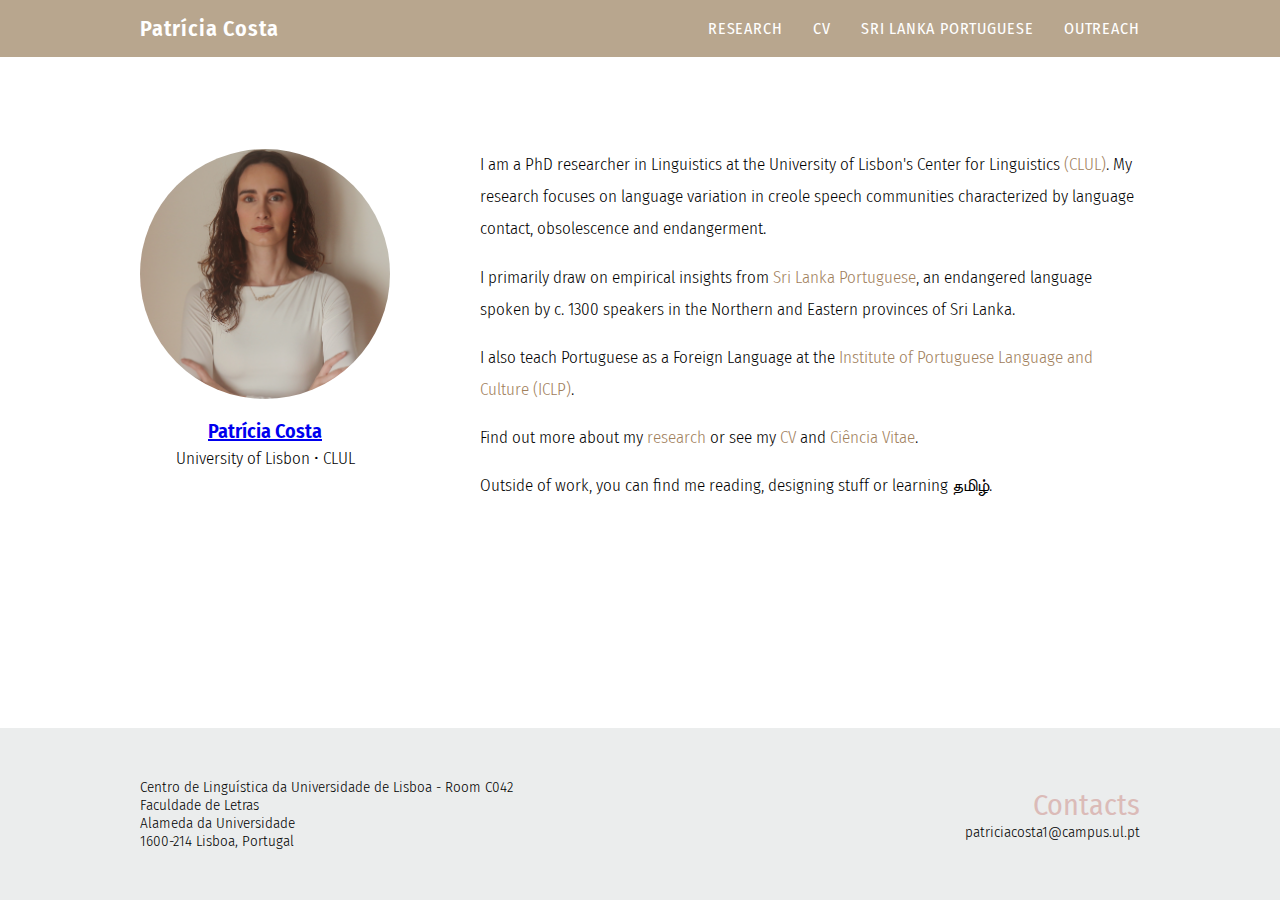
<file: index.html>
<html>
    <head>
        <link rel="icon" type="image/png" href="./assets/favicon/favicon-32x32.png" sizes="32x32" />
        <link rel="icon" type="image/png" href="./assets/favicon/favicon-16x16.png" sizes="16x16" />

        <title>Patrícia Costa</title>
        <meta charset="UTF-8">

        <link rel="stylesheet" href="index.css">
        <link rel="stylesheet" href="common.css">
        <link href="https://fonts.googleapis.com/css2?family=DM+Serif+Display&family=Merriweather:wght@300;400;700&family=Fira+Sans+Condensed:wght@300;500;600;800&display=swap" rel="stylesheet"/>
        <link rel="preconnect" href="https://fonts.gstatic.com" crossorigin/>
        <link rel="preconnect" href="https://fonts.googleapis.com"/>
        <link href="https://fonts.googleapis.com/css2?family=Noto+Sans+Tamil:wght@200&display=swap" rel="stylesheet"/>
    </head>
    <body>
        <div class="container header">
            <div class="row space-between">
                <div class="font-white">Patrícia Costa</div>

                <div class="line nav-bar">
                    <div class="font-white"><a class="link" href="./research/index.html">Research</a></div>
                    <div class="font-white"><a class="link" href="./assets/CV_PatriciaPardaldaCosta2.pdf">CV</a></div>
                    <div class="font-white"><a class="link" href="./sri-lanka-portuguese/index.html">Sri Lanka Portuguese</a></div>
                    <div class="font-white"><a class="link" href="./outreach/index.html">Outreach</a></div>
                </div>
            </div>
        </div>


        <div class="container main main-centered">
                <div class="row">
                    <div class="line">
                        <div class="col align-center picture-column">
                            <div class="profile-picture"></div>
                            <div class="title-2-black"><a class="link" href="https://namedrop.io/patriciacosta">Patrícia Costa</a></div>
                            <div class="font-light">
                                University of Lisbon &bull; CLUL
                            </div>
                            <div class="social-media-accounts line">
                                <a  class="link" href="https://bsky.app/profile/patriciapdcosta.bsky.social">
                                    <div class="twiter-icon"></div>
                                </a>
                            </div>
                        </div>
        
                        <div class="col flex-1 font-light">
                            <p>
                                I am a PhD researcher in Linguistics at the University of Lisbon's Center for Linguistics <a class="link" href="https://clul.ulisboa.pt/en">(CLUL)</a>.
                                 My research focuses on language variation in creole speech communities characterized by language contact, obsolescence and endangerment. 
                            </p>
                            <p>
                                I primarily draw on empirical insights from <a class="link" href="./sri-lanka-portuguese/index.html">Sri Lanka Portuguese</a>, an endangered language spoken by
                                 c. 1300 speakers in the Northern and Eastern provinces of Sri Lanka.
                            </p>
                            <p>
                                I also teach Portuguese as a Foreign Language at the <a class="link" href="https://www.iclp.letras.ulisboa.pt/en">Institute of Portuguese Language and Culture (ICLP)</a>.
                            </p>
                            <p>
                                Find out more about my <a class="link" href="./research/index.html"> research</a> or see my <a class="link" href="./assets/CV_PatriciaPardaldaCosta2.pdf"> CV</a> and <a class="link" href="https://www.cienciavitae.pt/portal/en/0610-6948-1C5E">Ciência Vitae</a>.
                            </p>
                            <p>
                                Outside of work, you can find me reading, designing stuff or learning <span class="font-tamil">தமிழ்</span>.
                            </p>
                        
                        </div>
                    </div>

                </div>
            </div>
        </div>
        

        <div class="container footer">
            <div class="row">
                <div class="col flex-1 font-times-small">
                    Centro de Linguística da Universidade de Lisboa - Room C042<br>
                    Faculdade de Letras<br>
                    Alameda da Universidade<br>
                    1600-214 Lisboa, Portugal<br>
                </div>
                <div class="col flex-1 align-left">
                    <div class="footer-contacts-title">Contacts</div>
                    <div class="font-times-small">
                        patriciacosta1@campus.ul.pt
                    </div>
                </div>
            </div>
        </div>
        

        
    </body>
</html>
</file>
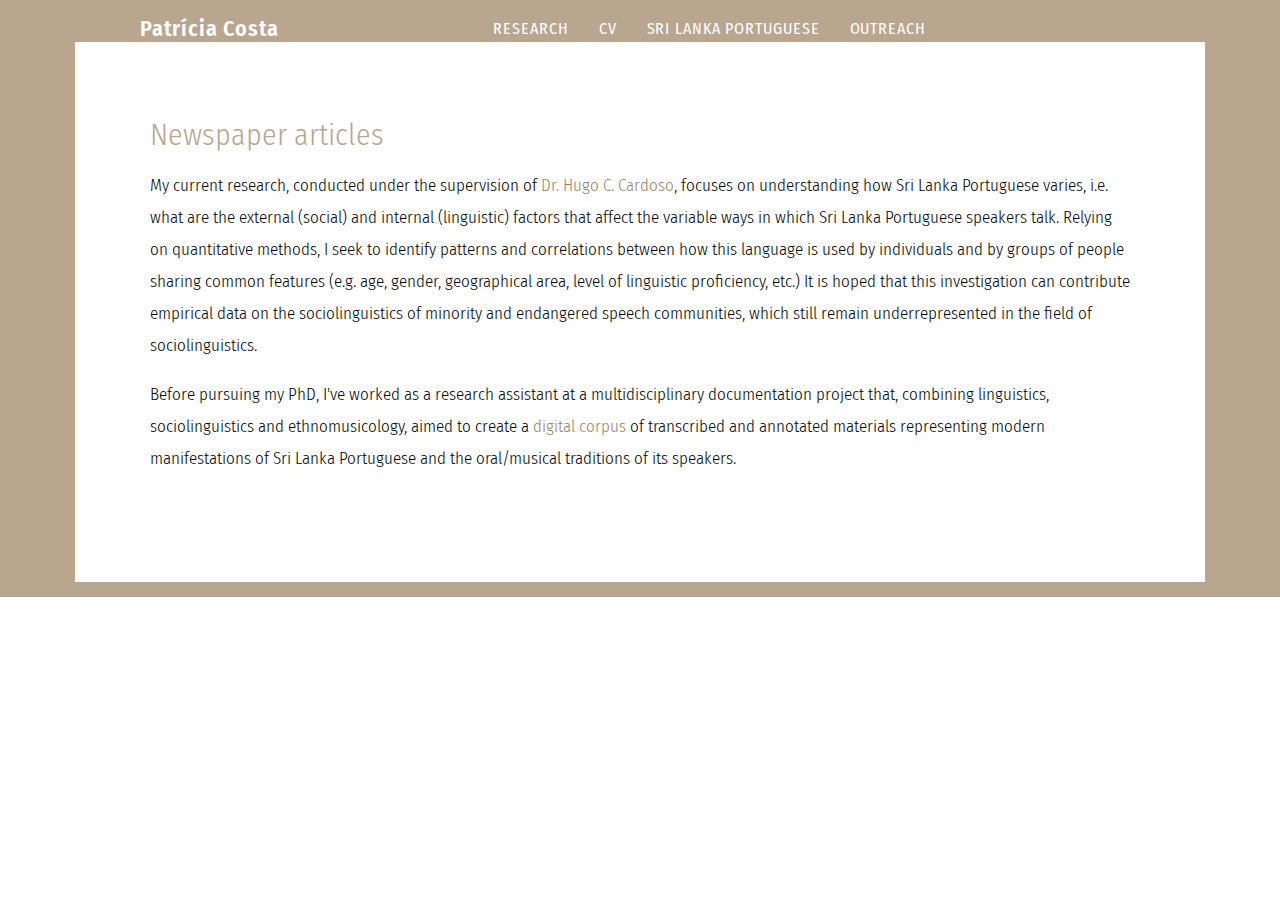
<file: outreach/index.html>
<html>
    <head>
        <link rel="icon" type="image/png" href="../assets/favicon/favicon-32x32.png" sizes="32x32" />
        <link rel="icon" type="image/png" href="../assets/favicon/favicon-16x16.png" sizes="16x16" />


        <title>Patrícia Costa</title>
        <meta charset="UTF-8">

        <link rel="stylesheet" href="index.css">
        <link rel="stylesheet" href="../common.css">
        <link rel="preconnect" href="https://fonts.gstatic.com">
        <link href="https://fonts.googleapis.com/css2?family=DM+Serif+Display&family=Merriweather:wght@300;400;700&family=Fira+Sans+Condensed:wght@300;500;600;800&display=swap" rel="stylesheet">
    </head>
    <body>
        <div class="container header">
            <div class="row space-between">
                <div class="font-white"><a class="link" href="../index.html">Patrícia Costa</a></div>

                <div class="line nav-bar">
                    <div class="font-white"><a class="link" href="../research/index.html">Research</a></div>
                    <div class="font-white"><a class="link" href="../assets/CV_PatriciaPardaldaCosta2.pdf">CV</a></div>
                    <div class="font-white"><a class="link" href="../sri-lanka-portuguese/index.html">Sri Lanka Portuguese</a></div>
                    <div class="font-white"><a class="link" href="">Outreach</a>
                </div>
            </div>
                <div>  </div>
        </div>



        <div class="container main">
            <div class="row">
                <div class="col">
                    <div class="research-subheader">
                        <div class="title-1">Newspaper articles</div>
                        <div class="col flex-1 font-light">
                            <p>
                                My current research, conducted under the supervision of <a class="link" href= "https://clul.ulisboa.pt/en/pessoa/hugoccardoso">Dr. Hugo C. Cardoso</a>, focuses on understanding how Sri Lanka Portuguese varies, i.e. what are the external (social) and internal (linguistic) factors that affect the variable ways in which Sri Lanka Portuguese speakers talk. Relying on quantitative methods, I seek to identify patterns and correlations between how this language is used by individuals and by groups of people sharing common features (e.g. age, gender, geographical area, level of linguistic proficiency, etc.) It is hoped that this investigation can contribute empirical data on the sociolinguistics of minority and endangered speech communities, which still remain underrepresented in the field of sociolinguistics.
                             <p>   Before pursuing my PhD, I've worked as a research assistant at a multidisciplinary documentation project that, combining linguistics, sociolinguistics and ethnomusicology, aimed to create a <a class="link" href="https://www.elararchive.org/uncategorized/SO_e2611cb9-058a-4bbf-b7aa-3aaa1388c875/">digital corpus</a> of transcribed and annotated materials representing modern manifestations of Sri Lanka Portuguese and the oral/musical traditions of its speakers. 
                            </p> 
                            </p>
                    
                        </div>
</file>
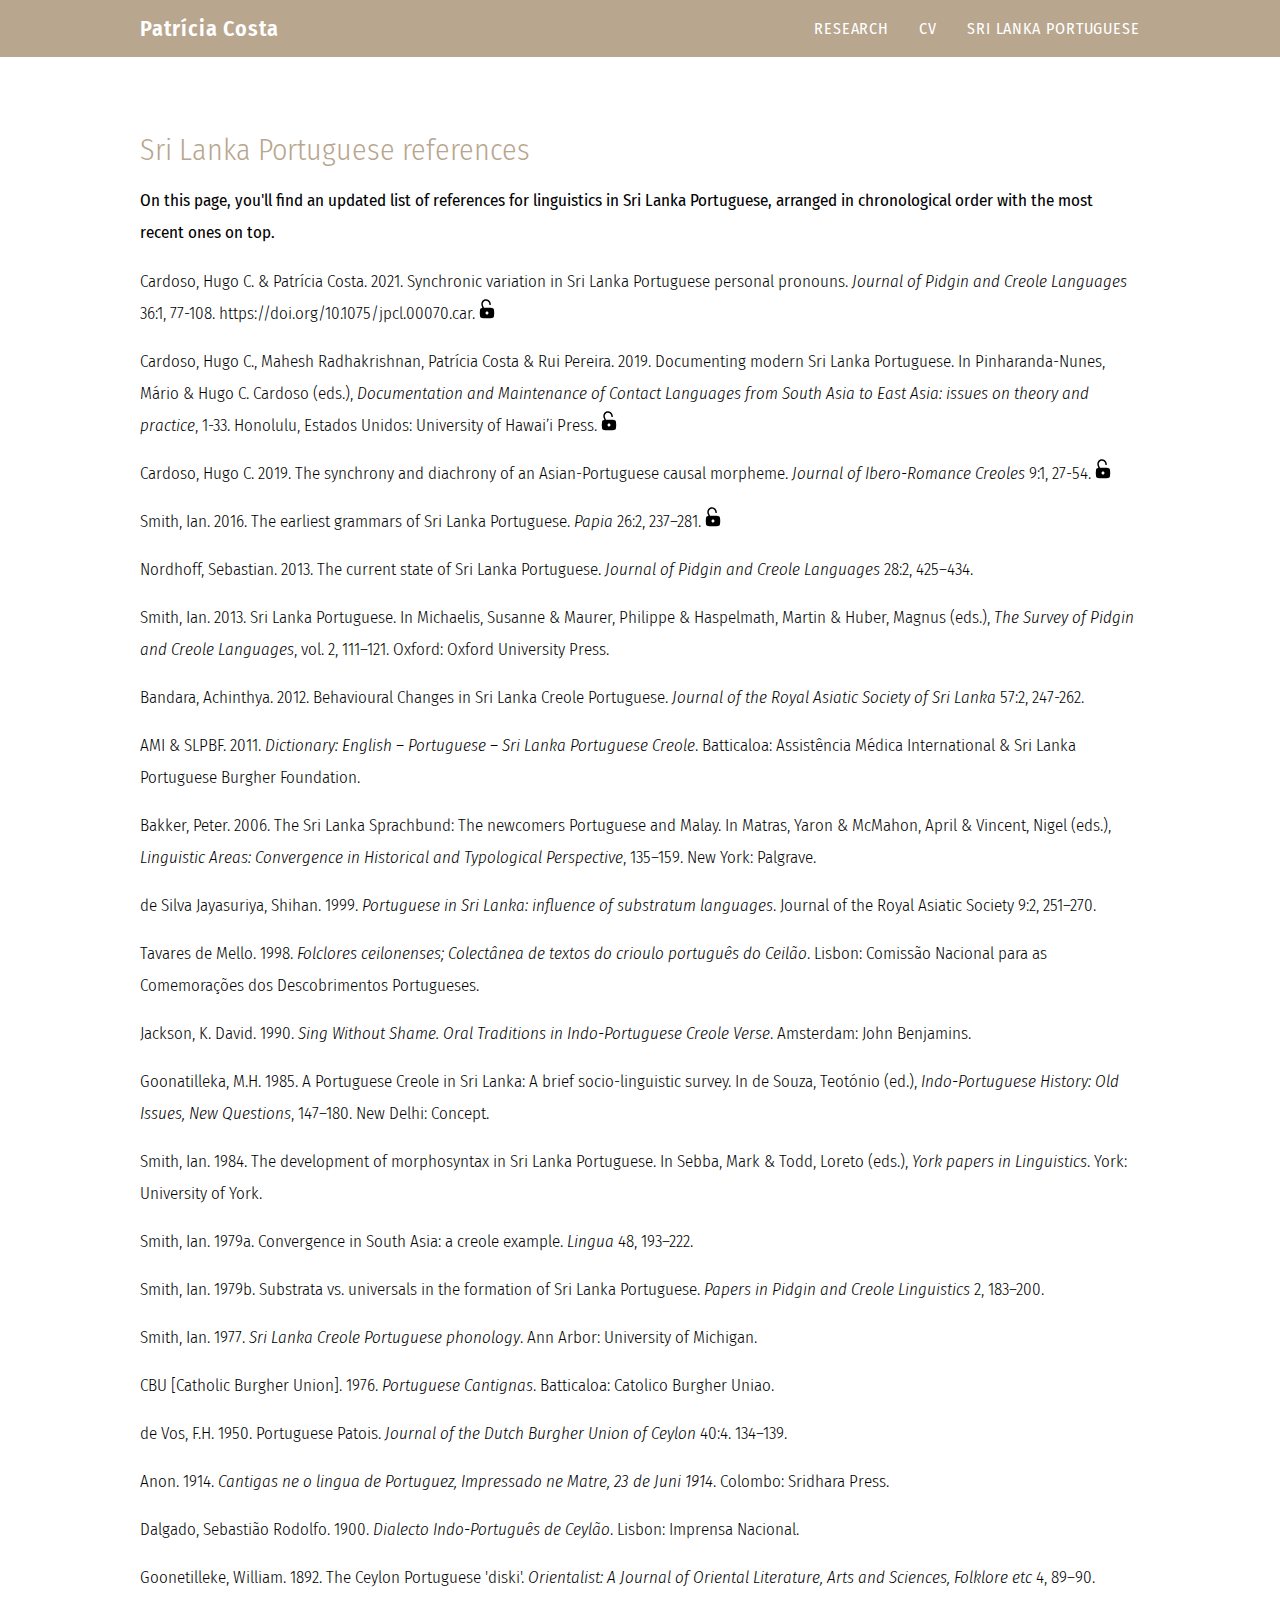
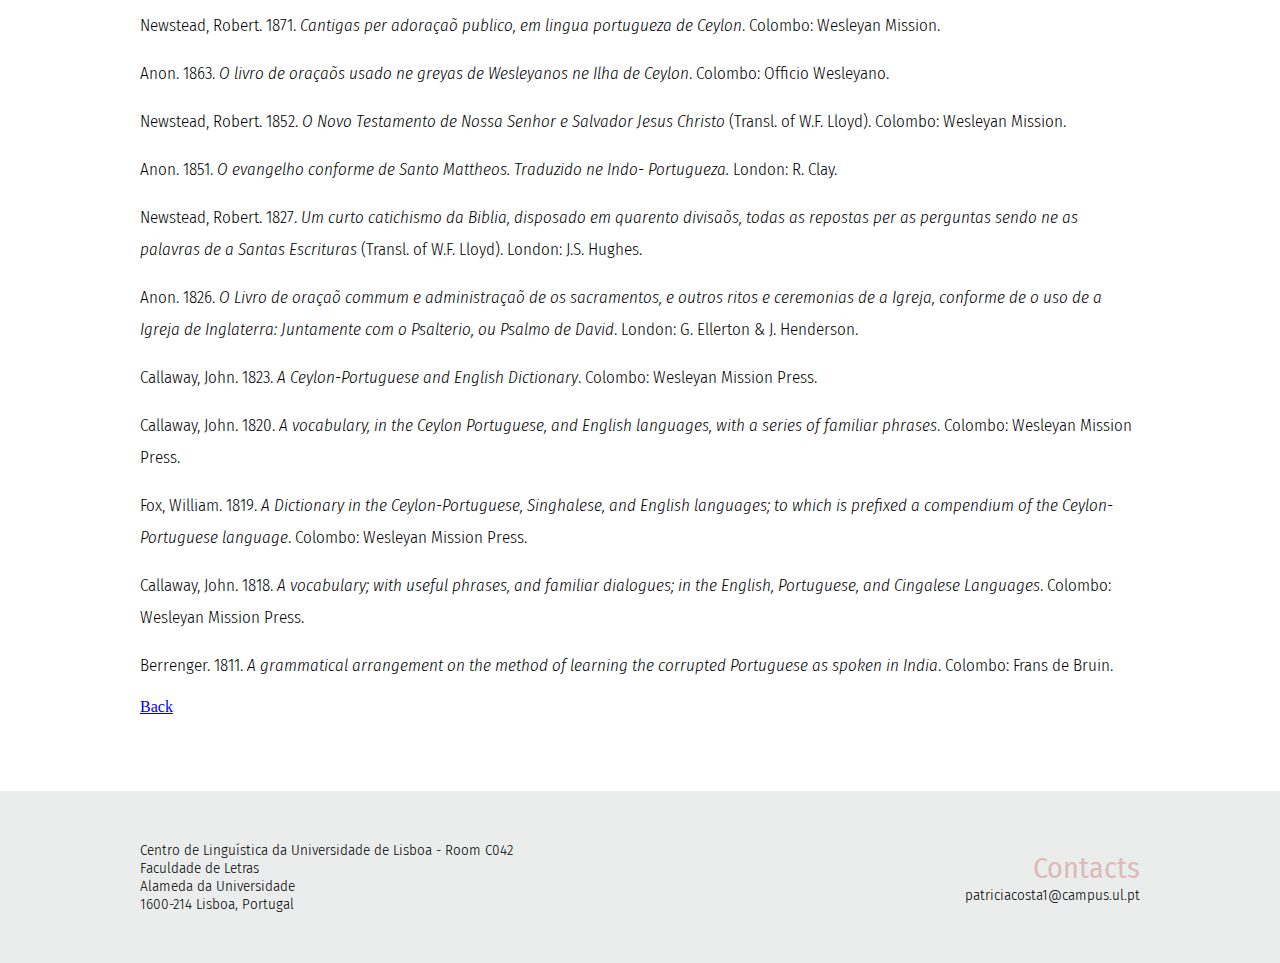
<file: publications-slp/index.html>
<html>
    <head>
        <link rel="icon" type="image/png" href="../assets/favicon/favicon-32x32.png" sizes="32x32" />
        <link rel="icon" type="image/png" href="../assets/favicon/favicon-16x16.png" sizes="16x16" />


        <title>Patrícia Costa</title>
        <meta charset="UTF-8">

        <link rel="stylesheet" href="index.css">
        <link rel="stylesheet" href="../common.css">
        <link rel="preconnect" href="https://fonts.gstatic.com">
        <link href="https://fonts.googleapis.com/css2?family=DM+Serif+Display&family=Merriweather:wght@300;400;700&family=Fira+Sans+Condensed:wght@300;500;600;800&display=swap" rel="stylesheet">
    </head>
    <body>
        <div class="container header">
            <div class="row space-between">
                <div class="font-white"><a class="link" href="../index.html">Patrícia Costa</a></div>

                <div class="line nav-bar">
                    <div class="font-white"><a class="link" href="../research/index.html">Research</a></div>
                    <div class="font-white"><a class="link" href="../assets/CV_PatriciaPardaldaCosta2.pdf">CV</a></div>
                    <div class="font-white"><a class="link" href="../sri-lanka-portuguese/index.html">Sri Lanka Portuguese</a></div>
                </div>
            </div>
                <div>  </div>
        </div>

        <div class="container main">
            <div class="row">
                <div class="col">
                    <div class="research-subheader">
            
                           
            
                        
                        <div class="title-1">Sri Lanka Portuguese references </div>
                        <div class="col flex-1 font-light-small">
                            
                            <p><b>On this page, you'll find an updated list of references for linguistics in Sri Lanka Portuguese, arranged in chronological order with the most recent ones on top.</b></p>
                            <p>
                                Cardoso, Hugo C. & Patrícia Costa. 2021. Synchronic variation in Sri Lanka Portuguese personal pronouns. <em>Journal of Pidgin and Creole Languages </em> 36:1, 77-108. https://doi.org/10.1075/jpcl.00070.car. 
                                <a class="link" href="https://repositorio.ul.pt/bitstream/10451/47405/1/Cardoso%20%26%20Costa%20-%20PRE-FINAL.pdf"><span class="unlock-icon"></span></a>
                            </p>
                            <p class="font-light-small">
                                Cardoso, Hugo C., Mahesh Radhakrishnan, Patrícia Costa & Rui Pereira. 2019.  Documenting modern Sri Lanka Portuguese. In Pinharanda-Nunes, Mário & Hugo C. Cardoso (eds.), <em>Documentation and Maintenance of Contact Languages from South Asia to East Asia: issues on theory and practice</em>, 1-33. Honolulu, Estados Unidos: University of Hawai’i Press.
                                <a class="link" href="https://scholarspace.manoa.hawaii.edu/bitstream/10125/24905/ldc-sp19-cardoso.radhakrishnan.costa.pereira.pdf"><span class="unlock-icon"></span></a>
                            </p> 
                            
                            <p>Cardoso, Hugo C. 2019. The synchrony and diachrony of an Asian-Portuguese causal morpheme. <em>Journal of Ibero-Romance Creoles</em> 9:1, 27-54.
                                <a class="link" href="http://media.voog.com/0000/0034/5140/files/JIRC9_3_Cardoso.pdf"><span class="unlock-icon"></span></a>
                            
                            </p>
                            <p>Smith, Ian. 2016. The earliest grammars of Sri Lanka Portuguese. <em>Papia </em> 26:2, 237–281.
                                <a class="link" href="http://revistas.fflch.usp.br/papia/article/view/2464/pdf"><span class="unlock-icon"></span></a>
                            </p>
                            <p>Nordhoff, Sebastian. 2013. The current state of Sri Lanka Portuguese. <em>Journal of Pidgin and Creole Languages </em> 28:2, 425–434.</p>
                            <p>Smith, Ian. 2013. Sri Lanka Portuguese. In Michaelis, Susanne & Maurer, Philippe & Haspelmath, Martin & Huber, Magnus (eds.), <em>The Survey of Pidgin and Creole Languages</em>, vol. 2,  111–121. Oxford: Oxford University Press.</p>
                            <p>Bandara, Achinthya. 2012. Behavioural Changes in Sri Lanka Creole Portuguese. <em>Journal of the Royal Asiatic Society of Sri Lanka</em> 57:2, 247-262. </p>
                            <p>AMI & SLPBF. 2011. <em>Dictionary: English – Portuguese – Sri Lanka Portuguese Creole</em>. Batticaloa: Assistência Médica International & Sri Lanka Portuguese Burgher Foundation.</p> 
                            <p>Bakker, Peter. 2006. The Sri Lanka Sprachbund: The newcomers Portuguese and Malay. In Matras, Yaron & McMahon, April & Vincent, Nigel (eds.), <em>Linguistic Areas: Convergence in Historical and Typological Perspective</em>, 135–159. New York: Palgrave.</p>
                            <p>de Silva Jayasuriya, Shihan. 1999. <em>Portuguese in Sri Lanka: influence of substratum languages</em>. Journal of the Royal Asiatic Society 9:2, 251–270.</p>
                            <p>Tavares de Mello. 1998. <em>Folclores ceilonenses; Colectânea de textos do crioulo português do Ceilão</em>. Lisbon: Comissão Nacional para as Comemorações dos Descobrimentos Portugueses.</p>
                            <p>Jackson, K. David. 1990. <em>Sing Without Shame. Oral Traditions in Indo-Portuguese Creole Verse</em>. Amsterdam: John Benjamins.</p>
                            <p>Goonatilleka, M.H. 1985. A Portuguese Creole in Sri Lanka: A brief socio-linguistic survey. In de Souza, Teotónio (ed.), <em>Indo-Portuguese History: Old Issues, New Questions</em>, 147–180. New Delhi: Concept.</p>
                            <p>Smith, Ian. 1984. The development of morphosyntax in Sri Lanka Portuguese. In Sebba, Mark & Todd, Loreto (eds.), <em>York papers in Linguistics</em>. York: University of York.</p> 
                            <p>Smith, Ian. 1979a. Convergence in South Asia: a creole example. <em>Lingua</em> 48, 193–222.</p>
                            <p>Smith, Ian. 1979b. Substrata vs. universals in the formation of Sri Lanka Portuguese. <em>Papers in Pidgin and Creole Linguistics</em> 2, 183–200.</p>  
                            <p>Smith, Ian. 1977. <em>Sri Lanka Creole Portuguese phonology</em>. Ann Arbor: University of Michigan.</p> 
                            <p>CBU [Catholic Burgher Union]. 1976. <em>Portuguese Cantignas</em>. Batticaloa: Catolico Burgher Uniao.</p>
                            <p>de Vos, F.H. 1950. Portuguese Patois. <em>Journal of the Dutch Burgher Union of Ceylon</em> 40:4. 134–139.</p>
                            <p>Anon. 1914. <em>Cantigas ne o lingua de Portuguez, Impressado ne Matre, 23 de Juni 1914</em>. Colombo: Sridhara Press.</p>
                            <p>Dalgado, Sebastião Rodolfo. 1900. <em>Dialecto Indo-Português de Ceylão</em>. Lisbon: Imprensa Nacional.</p> 
                            <p>Goonetilleke, William. 1892. The Ceylon Portuguese 'diski'. <em>Orientalist: A Journal of Oriental Literature, Arts and Sciences, Folklore etc</em> 4, 89–90.</p>
                            <p>Newstead, Robert. 1871. <em>Cantigas per adoraçaõ publico, em lingua portugueza de Ceylon</em>. Colombo: Wesleyan Mission.</p>
                            <p>Anon. 1863. <em>O livro de oraçaõs usado ne greyas de Wesleyanos ne Ilha de Ceylon</em>. Colombo: Officio Wesleyano.</p>
                            <p>Newstead, Robert. 1852. <em>O Novo Testamento de Nossa Senhor e Salvador Jesus Christo</em> (Transl. of W.F. Lloyd). Colombo: Wesleyan Mission.</p>
                            <p>Anon. 1851. <em>O evangelho conforme de Santo Mattheos. Traduzido ne Indo- Portugueza.</em> London: R. Clay.</p>
                            <p>Newstead, Robert. 1827. <em>Um curto catichismo da Biblia, disposado em quarento divisaõs, todas as repostas per as perguntas sendo ne as palavras de a Santas Escrituras</em> (Transl. of W.F. Lloyd). London: J.S. Hughes.</p>
                            <p>Anon. 1826. <em>O Livro de oraçaõ commum e administraçaõ de os sacramentos, e outros ritos e ceremonias de a Igreja, conforme de o uso de a Igreja de Inglaterra: Juntamente com o Psalterio, ou Psalmo de David</em>. London: G. Ellerton & J. Henderson.</p>
                            <p>Callaway, John. 1823. <em>A Ceylon-Portuguese and English Dictionary</em>. Colombo: Wesleyan Mission Press.</p>
                            <p>Callaway, John. 1820. <em>A vocabulary, in the Ceylon Portuguese, and English languages, with a series of familiar phrases</em>. Colombo: Wesleyan Mission Press.</p>
                            <p>Fox, William. 1819. <em>A Dictionary in the Ceylon-Portuguese, Singhalese, and English languages; to which is prefixed a compendium of the Ceylon-Portuguese language</em>. Colombo: Wesleyan Mission Press.</p>
                            <p>Callaway, John. 1818. <em>A vocabulary; with useful phrases, and familiar dialogues; in the English, Portuguese, and Cingalese Languages</em>. Colombo: Wesleyan Mission Press.</p>
                            <p>Berrenger. 1811. <em>A grammatical arrangement on the method of learning the corrupted Portuguese as spoken in India</em>. Colombo: Frans de Bruin.</p>

                            
                            
                        </div>
                    </div>
                </div>
            </div>

            <div class="row">
                <a class="button" href="../sri-lanka-portuguese/index.html">Back</a>
            </div>
        </div>


        <div class="container footer">
            <div class="row">
                <div class="col flex-1 font-times-small">
                    Centro de Linguística da Universidade de Lisboa - Room C042<br>
                    Faculdade de Letras<br>
                    Alameda da Universidade<br>
                    1600-214 Lisboa, Portugal<br>
                </div>
                <div class="col flex-1 align-left">
                    <div class="footer-contacts-title">Contacts</div>
                    <div class="font-times-small">
                        patriciacosta1@campus.ul.pt
                    </div>
                </div>
            </div>
        </div>
        
    </body>
</html>
</file>
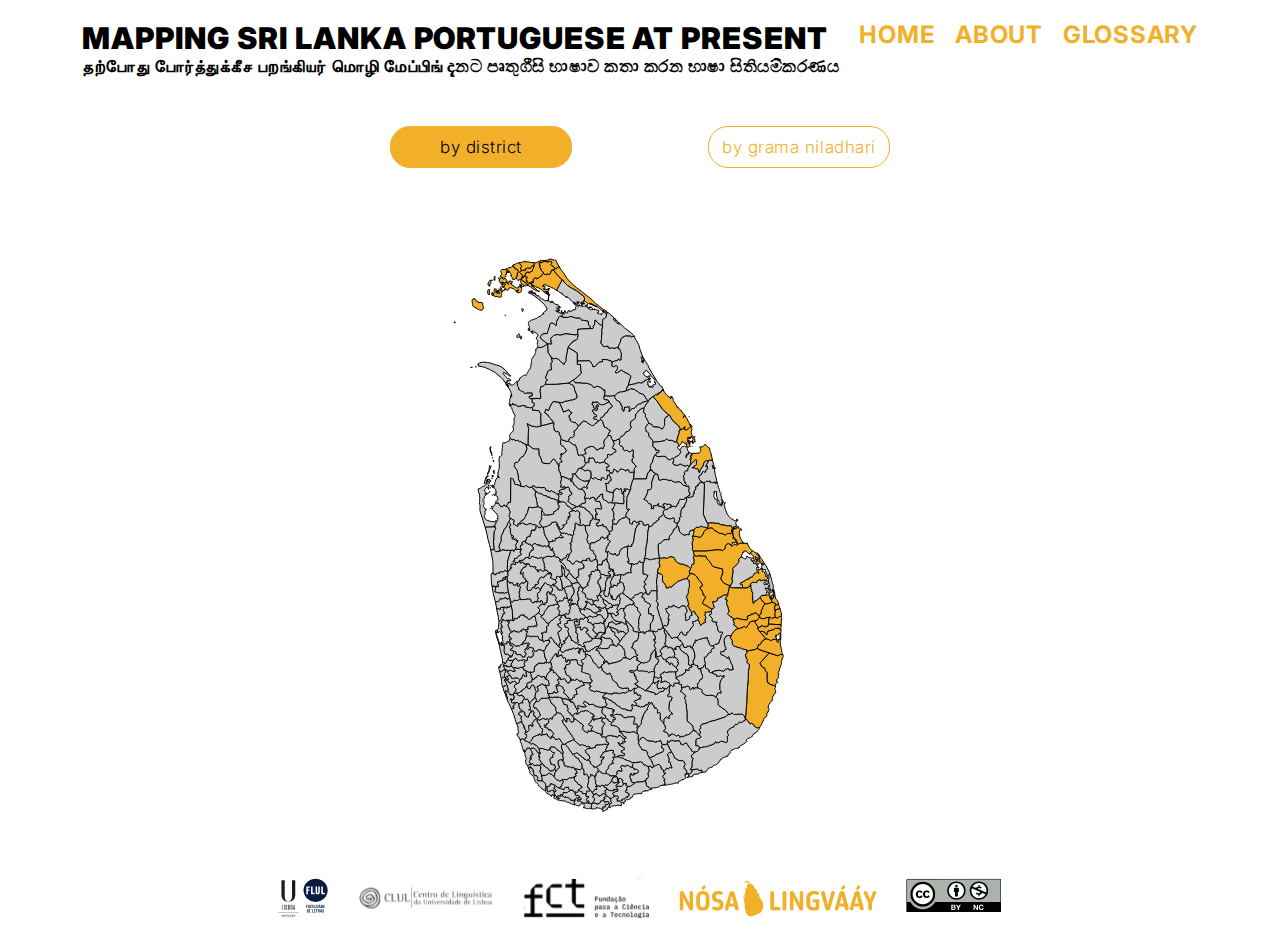
<file: slp-mapping-project/index.html>
<html>
  <head>
    <title>Sri Lanka Map</title>
    <script src="./libs/d3.v7.js"></script>
    <script src="./libs/xlsx.core.min.js"></script>
    <link rel="preconnect" href="https://fonts.googleapis.com" />
    <link rel="preconnect" href="https://fonts.gstatic.com" crossorigin />
    <link
      href="https://fonts.googleapis.com/css2?family=Source+Sans+3:ital,wght@0,200..900;1,200..900&display=swap"
      rel="stylesheet"
    />
    <link
      href="https://fonts.googleapis.com/css2?family=Inter:ital,opsz,wght@0,14..32,100..900;1,14..32,100..900&family=Source+Sans+3:ital,wght@0,200..900;1,200..900&display=swap"
      rel="stylesheet"
    />

    <link rel="stylesheet" href="./common.css" />
    <link rel="stylesheet" href="./index.css" />
  </head>
  <body class="page-content">
    <div class="page-center">
      <div class="header">
        <div class="title">
          <div class="upper-title inter bolder big">
            MAPPING SRI LANKA PORTUGUESE AT PRESENT
          </div>

          <div class="subtitle inter bold small">
            தற்போது போர்த்துக்கீச பறங்கியர் மொழி மேப்பிங் දැනට පෘතුගීසි භාෂාව
            කතා කරන භාෂා සිතියම්කරණය
          </div>
        </div>
        <div class="nav">
          <span class="nav-item inter bold medium yellow-text"
            ><a href="./index.html">Home</a></span
          >
          <span class="nav-item inter bold medium yellow-text"
            ><a href="./about/index.html">About</a></span
          >
          <span class="nav-item inter bold medium yellow-text"
            ><a href="./glossary/index.html">Glossary</a></span
          >
        </div>
      </div>
      <div class="map">
        <div class="button-container">
          <div
            class="button inter normal small unselected"
            geojson-key="byDistrict"
            data-key="byDistrict"
          >
            by district
          </div>
          <div
            class="button inter normal small selected"
            geojson-key="bySubDistrict"
            data-key="bySubDistrict"
          >
            by grama niladhari
          </div>
        </div>
        <div id="map-container"></div>
        <div id="menu"></div>
      </div>
      <div class="footer">
        <div class="footer-icons"></div>
      </div>
    </div>
    <script type="module" src="./index.js"></script>
  </body>
</html>
</file>
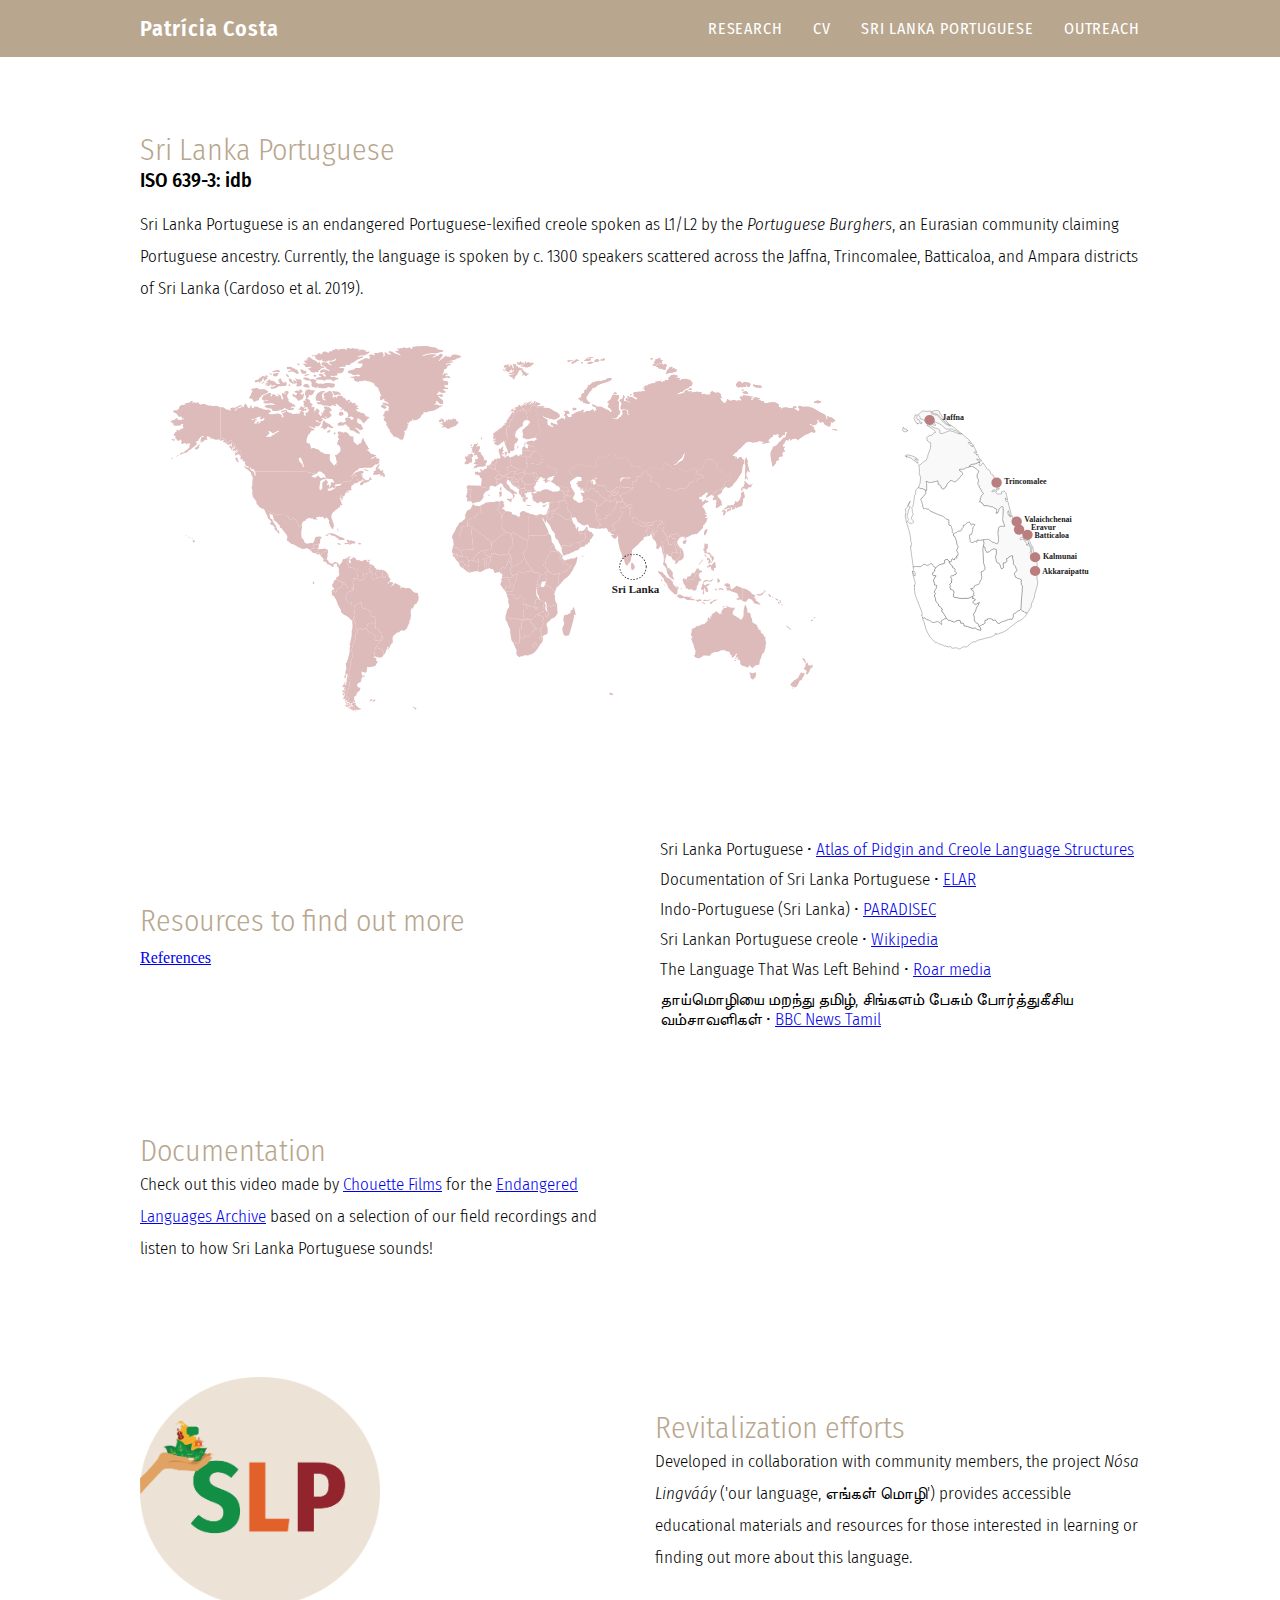
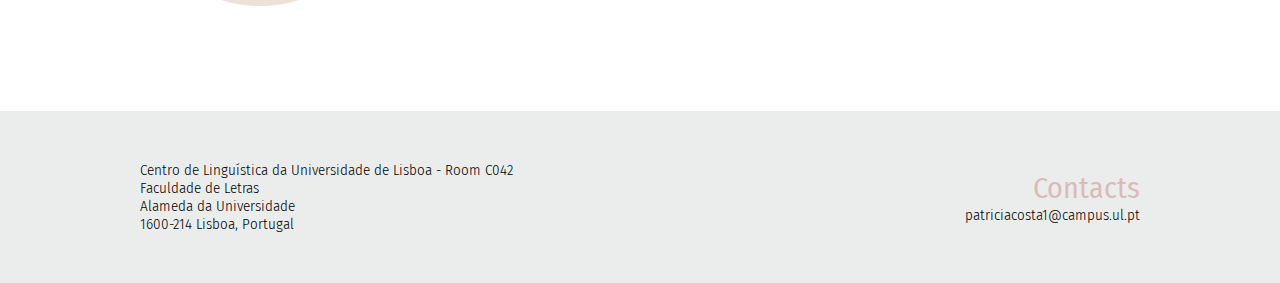
<file: sri-lanka-portuguese/index.html>
<html>
    <head>
        <link rel="icon" type="image/png" href="../assets/favicon/favicon-32x32.png" sizes="32x32" />
        <link rel="icon" type="image/png" href="../assets/favicon/favicon-16x16.png" sizes="16x16" />


        <title>Patrícia Costa</title>
        <meta charset="UTF-8">

        <link rel="stylesheet" href="index.css">
        <link rel="stylesheet" href="../common.css">
        <link href="https://fonts.googleapis.com/css2?family=DM+Serif+Display&family=Merriweather:wght@300;400;700&family=Fira+Sans+Condensed:wght@300;500;600;800&display=swap" rel="stylesheet">
        <link rel="preconnect" href="https://fonts.gstatic.com" crossorigin/>
        <link rel="preconnect" href="https://fonts.googleapis.com"/>
        <link href="https://fonts.googleapis.com/css2?family=Noto+Sans+Tamil:wght@200&display=swap" rel="stylesheet"/>

    </head>
    <body>
        <div class="container header">
            <div class="row space-between">
                <div class="font-white"><a class="link" href="../index.html">Patrícia Costa</a></div>

                <div class="line nav-bar">
                    <div class="font-white"><a class="link" href="../research/index.html">Research</a></div>
                    <div class="font-white"><a class="link" href="../assets/CV_PatriciaPardaldaCosta2.pdf">CV</a></div>
                    <div class="font-white"><a class="link" href="">Sri Lanka Portuguese</a></div>
                    <div class="font-white"><a class="link" href="../outreach/index.html">Outreach</a></div>
                    
                
                </div>
            </div>
        </div>


        <div class="container main">
            <div class="row">
                <div class="col">
                    <div class="research-subheader">
                        <div class="title-1">Sri Lanka Portuguese</div>
                        <div class="font-medium">ISO 639-3:	idb</div>
                        <div class="col flex-1 font-light">
                            <p>
                                Sri Lanka Portuguese is an endangered Portuguese-lexified creole spoken as L1/L2 by the <i>Portuguese Burghers</i>, an Eurasian community claiming Portuguese ancestry. Currently, the language is spoken by c. 1300 speakers scattered across the Jaffna, Trincomalee, Batticaloa, and Ampara districts of Sri Lanka (Cardoso et al. 2019).
                            </p> 
                            </p>
                    
                        </div>
                    </div>
                 </div>
            </div>   

            <div class="row map-row">
                <div class="world-map"></div>
                
            </div>
            

            <div class="row links-div"> 
                <div class="col links-col">
                    <div class="title1b">Resources to find out more</div>
                    <div class="margin-between-resources-and-button"></div>
                    <a class="button" href="../publications-slp/index.html">References</a>
                </div>

                <div class="col links-col">
                    <div class="col flex-1 font-light">
                        <div class="resource-link">Sri Lanka Portuguese &bull; <a class="link" href="https://apics-online.info/contributions/41">Atlas of Pidgin and Creole Language Structures</a> </div>
                        <div class="resource-link">Documentation of Sri Lanka Portuguese &bull; <a class="link" href="https://www.elararchive.org/uncategorized/SO_e2611cb9-058a-4bbf-b7aa-3aaa1388c875/">ELAR</a> </div>
                        <div class="resource-link">Indo-Portuguese (Sri Lanka) &bull; <a class="link" href="https://catalog.paradisec.org.au/collections/IRS01">PARADISEC</a></div>
                        <div class="resource-link">Sri Lankan Portuguese creole &bull; <a class="link" href="https://en.wikipedia.org/wiki/Sri_Lankan_Portuguese_creole">Wikipedia</a></div>
                        <div class="resource-link">The Language That Was Left Behind &bull; <a class="link" href="https://roar.media/english/life/culture-identities/the-language-that-was-left-behind-sri-lankan-portuguese-creole">Roar media</a></div>
                        <div class="resource-link"><span class="font-tamil">தாய்மொழியை மறந்து தமிழ், சிங்களம் பேசும் போர்த்துகீசிய வம்சாவளிகள்</span> &bull; <a class="link" href="https://www.bbc.com/tamil/articles/cl5ze744ygyo?at_campaign_type=owned&at_link_origin=bbctamil&at_link_id=B1AB3D32-10E2-11EE-8E15-6AD47E934D9D&at_ptr_name=twitter&at_link_type=web_link&at_medium=social&at_format=link&at_campaign=Social_Flow&at_bbc_team=editorial">BBC News Tamil</a></div>
                    </div>
                </div>
            </div>


            <div class="row pics-div">
                <div class="pics-div-text-video">
                    <div class="title-1">Documentation</div>
                    <div class="font-light">
                        Check out this video made by <a class="link" href="https://www.chouettefilms.co.uk/">Chouette Films</a> for the <a class="link" href="https://www.elararchive.org/">Endangered Languages Archive</a> based on a selection of our field recordings and listen to how Sri Lanka Portuguese sounds!
                    </div>
                </div>
                    <div class="pics-div-video">
                        <div style="margin-top: 60%;"></div>
                        <div style="position: absolute; top: 0; left: 0; right: 0; bottom: 0; display: flex; align-items: center; justify-content: center;">
                            <iframe src="https://player.vimeo.com/video/510660457" style="width:100%; height:201px;" frameborder="0" allow="autoplay; fullscreen; picture-in-picture" allowfullscreen></iframe>
                        </div>
                    </div>
            </div>

            <div class="row pics-div">
                <div class="pics-div-image">
                    <div style="margin-top: 60%;"></div>
                    <a class="link" href="https://www.instagram.com/srilankaportuguese/">
                        <div style="position: absolute; top: 0; left: 0; right: 0; bottom: 0;"></div>
                    </a>
                </div>

                
                <div class="pics-div-text-image">
                    <div class="title-1">Revitalization efforts</div>
                    <div class="font-light">
                        Developed in collaboration with community members, the project <i>Nósa Lingvááy</i> ('our language, எங்கள் மொழி') provides accessible educational materials and resources for those interested in learning or finding out more about this language. 

                    
                    </div>
                    
                </div>
            </div>
        </div>




        <div class="container footer">
            <div class="row">
                <div class="col flex-1 font-times-small">
                    Centro de Linguística da Universidade de Lisboa - Room C042<br>
                    Faculdade de Letras<br>
                    Alameda da Universidade<br>
                    1600-214 Lisboa, Portugal<br>
                </div>
                <div class="col flex-1 align-left">
                    <div class="footer-contacts-title">Contacts</div>
                    <div class="font-times-small">
                        patriciacosta1@campus.ul.pt
                    </div>
                </div>
            </div>
        </div>
        
    </body>
</html>
</file>
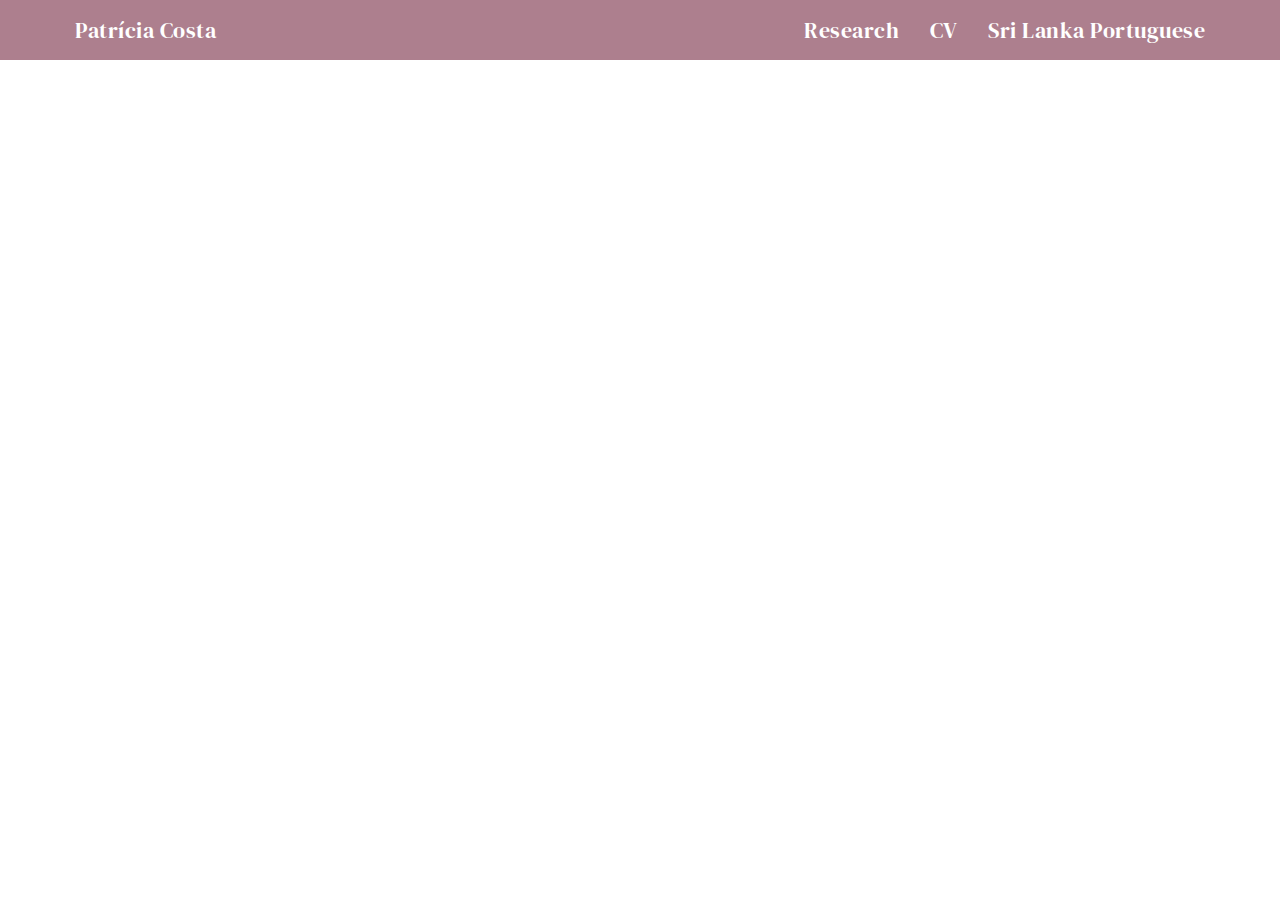
<file: pages/research/index.html>
<html>
    <head>
        

        <link rel="preconnect" href="https://fonts.gstatic.com">
        <link href="https://fonts.googleapis.com/css2?family=DM+Serif+Display&display=swap" rel="stylesheet">
        <link rel="preconnect" href="https://fonts.gstatic.com">
        <link href="https://fonts.googleapis.com/css2?family=Merriweather:ital,wght@0,300;1,300&display=swap" rel="stylesheet">
        <link rel="stylesheet" href="../../styles.css">
    </head>

    <body>
        <div class="header-section"> 
            <a href="../../index.html" class="top-bar" > Patrícia Costa</a>
            <div class="links" > 
                <a href="">Research</a>
                <a href="../../docs/CV_PatriciaPardalCosta.pdf">CV</a>
                <a href="../srilankaportuguese/index.html" >Sri Lanka Portuguese</a>
                
            
            </div>
            
        </div>
    </body>
</html>
</file>
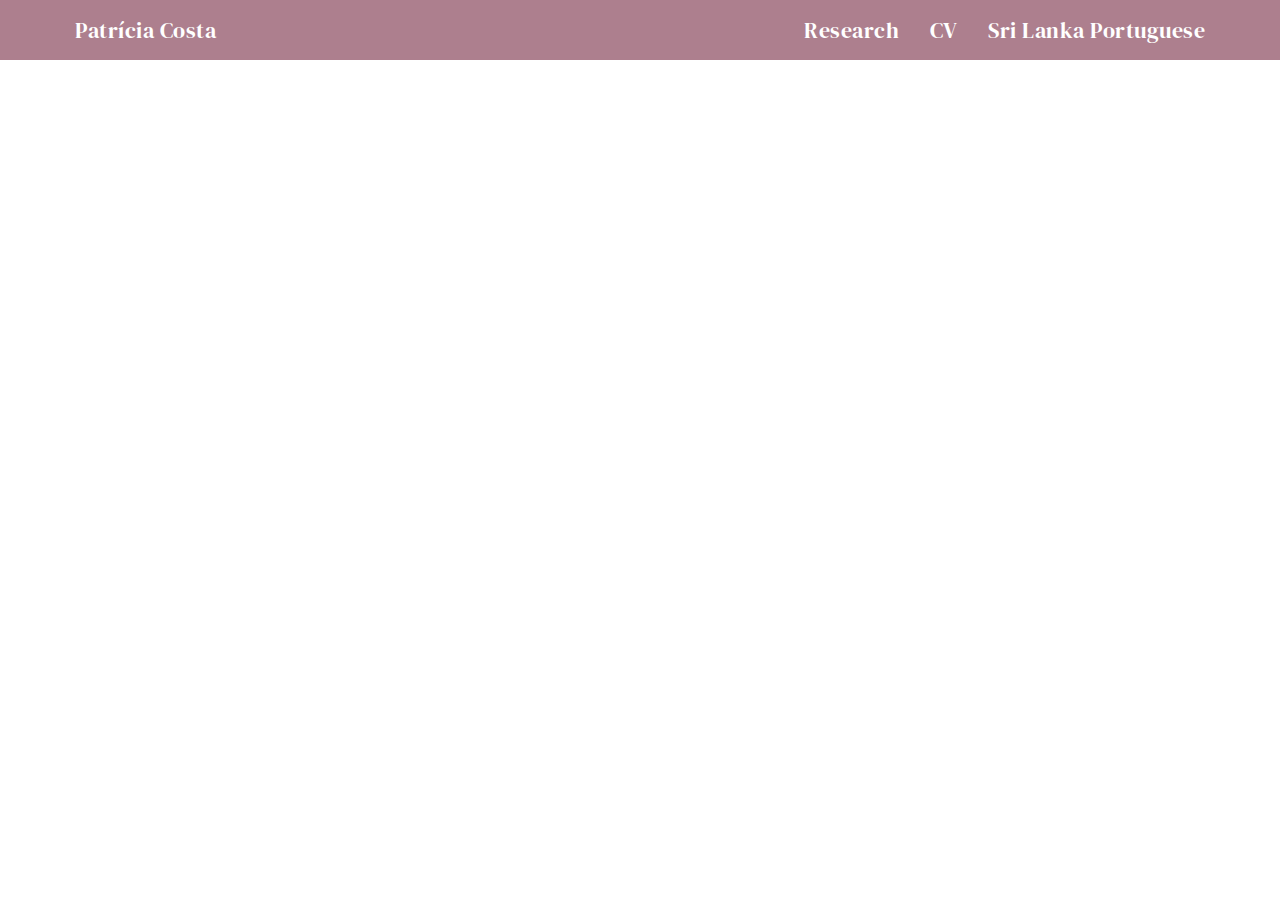
<file: pages/srilankaportuguese/index.html>
<html>
    <head>
        

        <link rel="preconnect" href="https://fonts.gstatic.com">
        <link href="https://fonts.googleapis.com/css2?family=DM+Serif+Display&display=swap" rel="stylesheet">
        <link rel="preconnect" href="https://fonts.gstatic.com">
        <link href="https://fonts.googleapis.com/css2?family=Merriweather:ital,wght@0,300;1,300&display=swap" rel="stylesheet">
        <link rel="stylesheet" href="../../styles.css">
    </head>
    <div class="header-section"> 
        <a href="../../index.html" class="top-bar" > Patrícia Costa</a>
        <div class="links" > 
            <a href="../research/index.html">Research</a>
            <a href="../../docs/CV_PatriciaPardalCosta.pdf" >CV</a>
            <a href="" >Sri Lanka Portuguese</a>
            
        
        </div>
        
    </div>
    <body>

    </body>
</html>
</file>
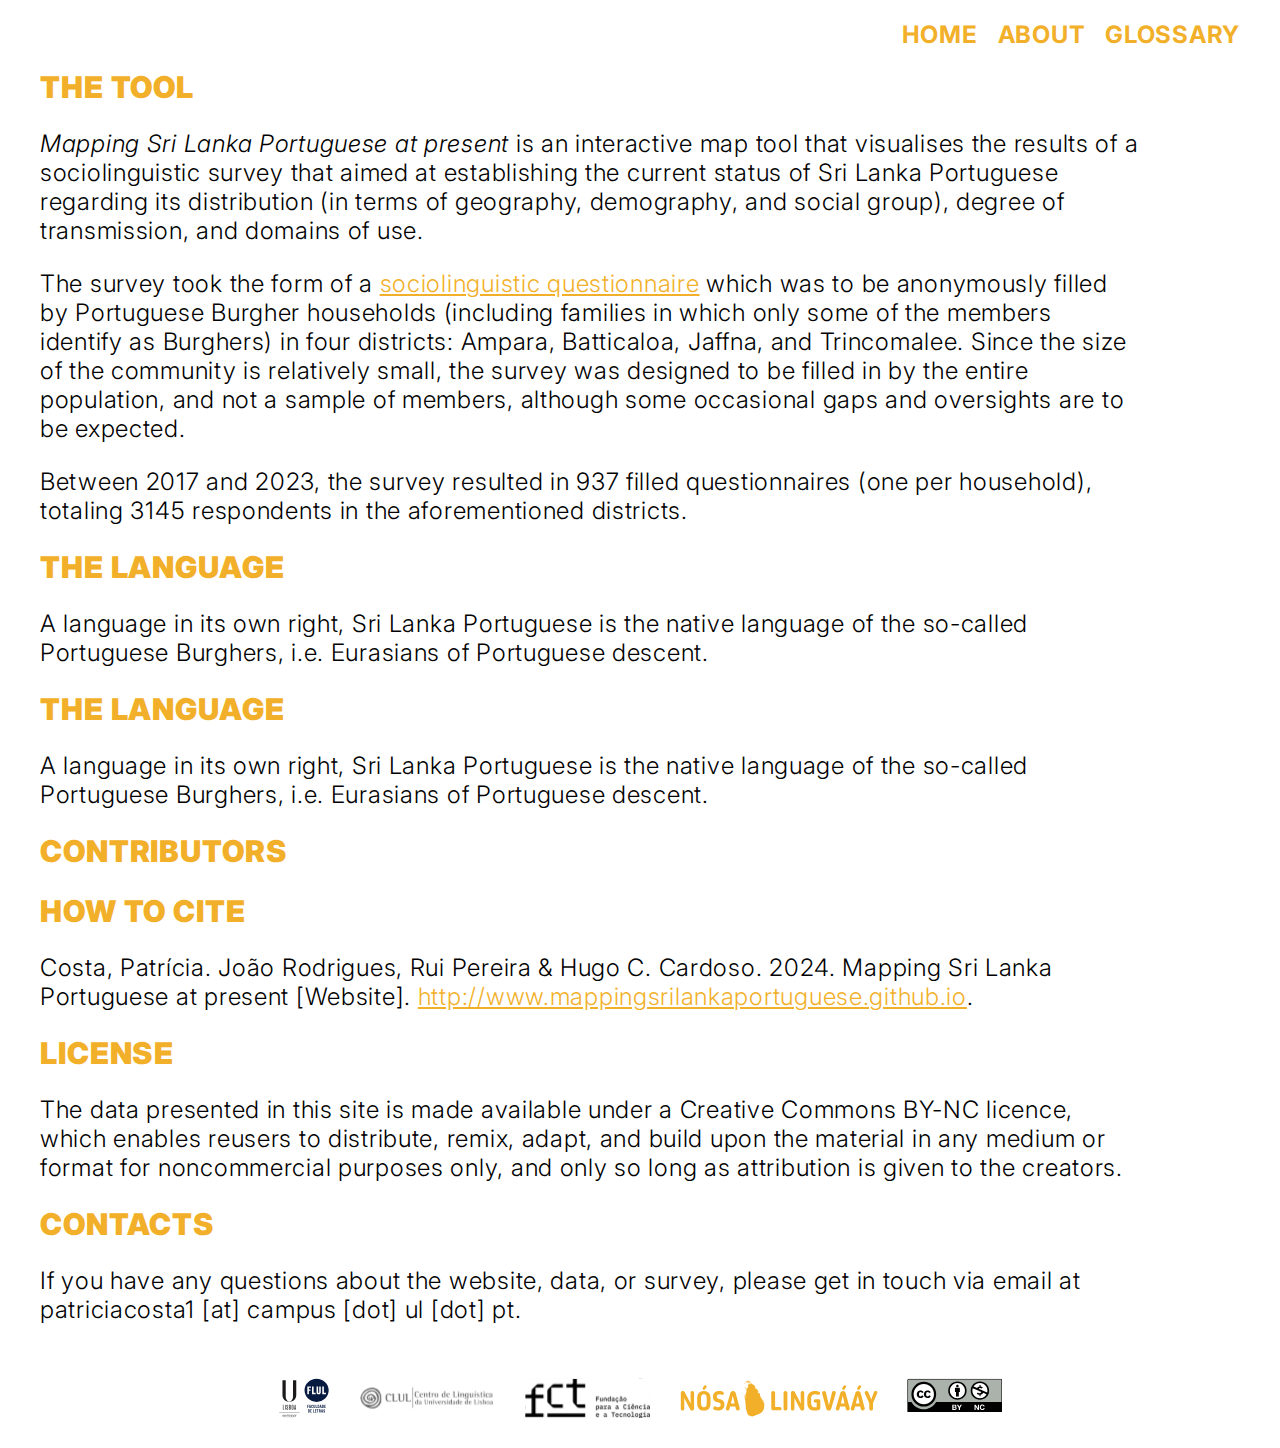
<file: slp-mapping-project/about/index.html>
<html>
  <head>
    <title>Sri Lanka Map</title>
    <link rel="preconnect" href="https://fonts.googleapis.com" />
    <link rel="preconnect" href="https://fonts.gstatic.com" crossorigin />
    <link
      href="https://fonts.googleapis.com/css2?family=Source+Sans+3:ital,wght@0,200..900;1,200..900&display=swap"
      rel="stylesheet"
    />
    <link
      href="https://fonts.googleapis.com/css2?family=Inter:ital,opsz,wght@0,14..32,100..900;1,14..32,100..900&family=Source+Sans+3:ital,wght@0,200..900;1,200..900&display=swap"
      rel="stylesheet"
    />

    <link rel="stylesheet" href="../common.css" />
    <link rel="stylesheet" href="./about.css" />
  </head>
  <body class="page-content">
    <div class="page-center">
      <div class="header">
        <div></div>
        <!-- <div class="title inter bolder big yellow-text">
                <div class="upper-title inter bolder big">
                    MAPPING SRI LANKA PORTUGUESE AT PRESENT
                </div>
                <div class="subtitle inter bold small">
                    தற்போது போர்த்துக்கீச பறங்கியர் மொழி மேப்பிங் දැනට පෘතුගීසි
                    භාෂාව කතා කරන භාෂා සිතියම්කරණය
                </div>
            </div> -->
        <div class="nav">
          <span class="nav-item inter bold medium yellow-text"
            ><a href="../index.html">Home</a></span
          >
          <span class="nav-item inter bold medium yellow-text"
            ><a href="./index.html">About</a></span
          >
          <span class="nav-item inter bold medium yellow-text"
            ><a href="../glossary/index.html">Glossary</a></span
          >
        </div>
      </div>
      <div class="content padding-right">
        <div class="section">
          <div class="title inter bolder big yellow-text">THE TOOL</div>
          <p class="inter normal medium">
            <i>Mapping Sri Lanka Portuguese at present</i> is an interactive map
            tool that visualises the results of a sociolinguistic survey that
            aimed at establishing the current status of Sri Lanka Portuguese
            regarding its distribution (in terms of geography, demography, and
            social group), degree of transmission, and domains of use.
          </p>

          <p class="inter normal medium">
            The survey took the form of a
            <a>sociolinguistic questionnaire</a> which was to be anonymously
            filled by Portuguese Burgher households (including families in which
            only some of the members identify as Burghers) in four districts:
            Ampara, Batticaloa, Jaffna, and Trincomalee. Since the size of the
            community is relatively small, the survey was designed to be filled
            in by the entire population, and not a sample of members, although
            some occasional gaps and oversights are to be expected.
          </p>

          <p class="inter normal medium">
            Between 2017 and 2023, the survey resulted in 937 filled
            questionnaires (one per household), totaling 3145 respondents in the
            aforementioned districts.
          </p>
        </div>

        <div class="section">
          <div class="title inter bolder big yellow-text">THE LANGUAGE</div>
          <p class="inter normal medium">
            A language in its own right, Sri Lanka Portuguese is the native
            language of the so-called Portuguese Burghers, i.e. Eurasians of
            Portuguese descent.
          </p>
        </div>

        <div class="section">
          <div class="title inter bolder big yellow-text">THE LANGUAGE</div>
          <p class="inter normal medium">
            A language in its own right, Sri Lanka Portuguese is the native
            language of the so-called Portuguese Burghers, i.e. Eurasians of
            Portuguese descent.
          </p>
        </div>

        <div class="section">
          <div class="title inter bolder big yellow-text">CONTRIBUTORS</div>
          <p class="inter normal medium"></p>
        </div>

        <div class="section">
          <div class="title inter bolder big yellow-text">HOW TO CITE</div>
          <p class="inter normal medium">
            Costa, Patrícia. João Rodrigues, Rui Pereira & Hugo C. Cardoso.
            2024. Mapping Sri Lanka Portuguese at present [Website].
            <a>http://www.mappingsrilankaportuguese.github.io</a>.
          </p>
        </div>

        <div class="section">
          <div class="title inter bolder big yellow-text">LICENSE</div>
          <p class="inter normal medium">
            The data presented in this site is made available under a Creative
            Commons BY-NC licence, which enables reusers to distribute, remix,
            adapt, and build upon the material in any medium or format for
            noncommercial purposes only, and only so long as attribution is
            given to the creators.
          </p>
        </div>

        <div class="section">
          <div class="title inter bolder big yellow-text">CONTACTS</div>
          <p class="inter normal medium">
            If you have any questions about the website, data, or survey, please
            get in touch via email at patriciacosta1 [at] campus [dot] ul [dot]
            pt.
          </p>
        </div>
      </div>
      <div class="footer">
        <div class="footer-icons"></div>
      </div>
    </div>
  </body>
</html>
</file>
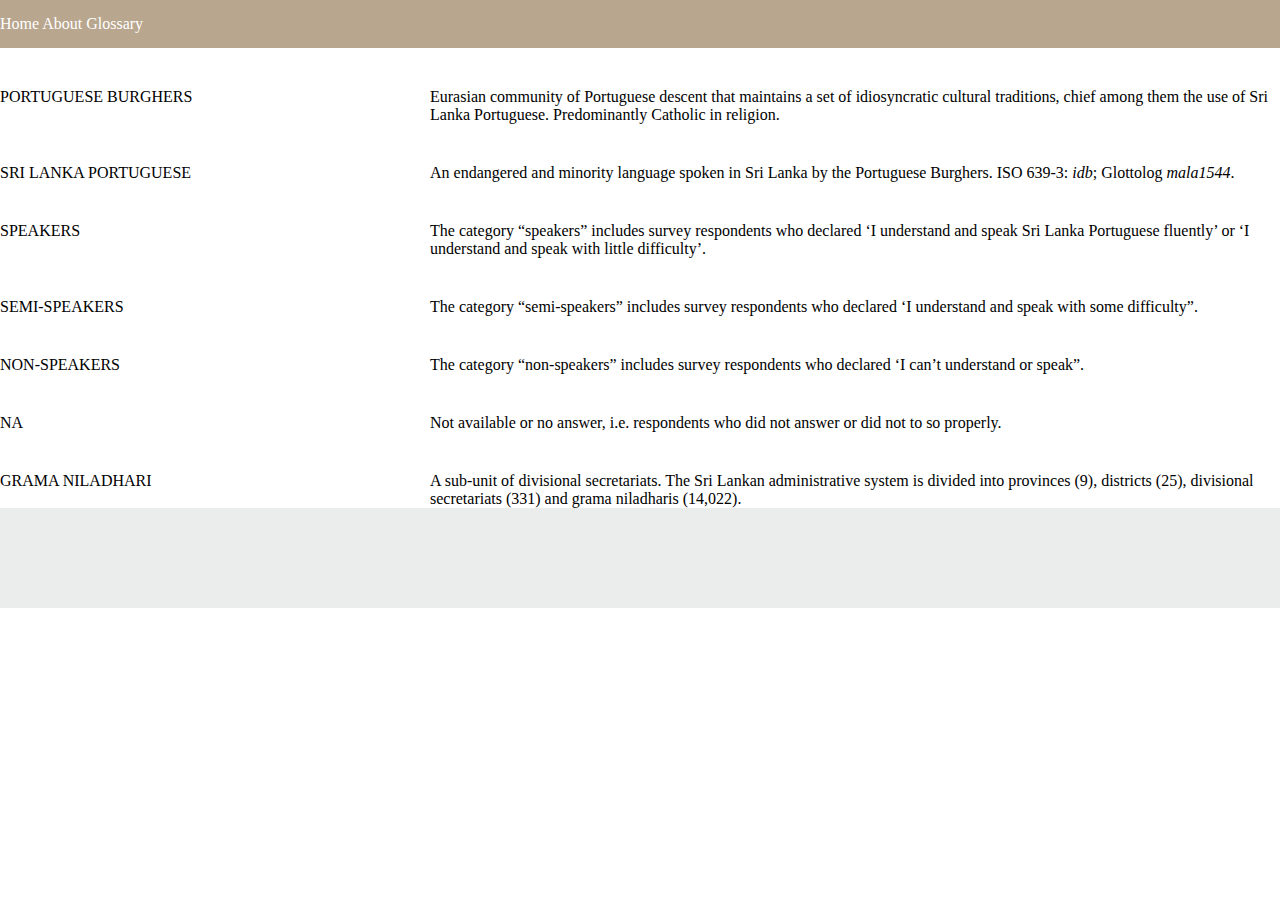
<file: slp-mapping-project/glossary/index.html>
<html>
    <head>
        <title>Sri Lanka Map</title>
        <link rel="preconnect" href="https://fonts.googleapis.com" />
        <link rel="preconnect" href="https://fonts.gstatic.com" crossorigin />
        <link
            href="https://fonts.googleapis.com/css2?family=Source+Sans+3:ital,wght@0,200..900;1,200..900&display=swap"
            rel="stylesheet"
        />
        <link
            href="https://fonts.googleapis.com/css2?family=Inter:ital,opsz,wght@0,14..32,100..900;1,14..32,100..900&family=Source+Sans+3:ital,wght@0,200..900;1,200..900&display=swap"
            rel="stylesheet"
        />

        <link rel="stylesheet" href="/common.css" />
        <link rel="stylesheet" href="./glossary.css" />
    </head>
    <body class="page-content">
        <div class="page-center">
            <div class="header">
                <div></div>
                <!-- <div class="title inter bolder big yellow-text">
                <div class="upper-title inter bolder big">
                    MAPPING SRI LANKA PORTUGUESE AT PRESENT
                </div>
                <div class="subtitle inter bold small">
                    தற்போது போர்த்துக்கீச பறங்கியர் மொழி மேப்பிங் දැනට පෘතුගීසි
                    භාෂාව කතා කරන භාෂා සිතියම්කරණය
                </div>
            </div> -->
                <div class="nav">
                    <span class="nav-item inter bold medium yellow-text"
                        ><a href="/">Home</a></span
                    >
                    <span class="nav-item inter bold medium yellow-text"
                        ><a href="/about">About</a></span
                    >
                    <span class="nav-item inter bold medium yellow-text"
                        ><a href="/glossary">Glossary</a></span
                    >
                </div>
            </div>
            <div class="content padding-right">
                <div class="section">
                    <div class="title inter bolder big yellow-text">
                        <span>PORTUGUESE BURGHERS</span>
                    </div>
                    <div class="inter normal medium">
                        Eurasian community of Portuguese descent that maintains
                        a set of idiosyncratic cultural traditions, chief among
                        them the use of Sri Lanka Portuguese. Predominantly
                        Catholic in religion.
                    </div>
                </div>

                <div class="section">
                    <div class="title inter bolder big yellow-text">
                        SRI LANKA PORTUGUESE
                    </div>
                    <p class="inter normal medium">
                        An endangered and minority language spoken in Sri Lanka
                        by the Portuguese Burghers. ISO 639-3: <i>idb</i>;
                        Glottolog <i>mala1544</i>.
                    </p>
                </div>

                <div class="section">
                    <div class="title inter bolder big yellow-text">
                        SPEAKERS
                    </div>
                    <p class="inter normal medium">
                        The category “speakers” includes survey respondents who
                        declared ‘I understand and speak Sri Lanka Portuguese
                        fluently’ or ‘I understand and speak with little
                        difficulty’.
                    </p>
                </div>

                <div class="section">
                    <div class="title inter bolder big yellow-text">
                        SEMI-SPEAKERS
                    </div>
                    <p class="inter normal medium">
                        The category “semi-speakers” includes survey respondents
                        who declared ‘I understand and speak with some
                        difficulty”.
                    </p>
                </div>

                <div class="section">
                    <div class="title inter bolder big yellow-text">
                        NON-SPEAKERS
                    </div>
                    <p class="inter normal medium">
                        The category “non-speakers” includes survey respondents
                        who declared ‘I can’t understand or speak”.
                    </p>
                </div>

                <div class="section">
                    <div class="title inter bolder big yellow-text">NA</div>
                    <p class="inter normal medium">
                        Not available or no answer, i.e. respondents who did not
                        answer or did not to so properly.
                    </p>
                </div>

                <div class="section">
                    <div class="title inter bolder big yellow-text">
                        GRAMA NILADHARI
                    </div>
                    <p class="inter normal medium">
                        A sub-unit of divisional secretariats. The Sri Lankan
                        administrative system is divided into provinces (9),
                        districts (25), divisional secretariats (331) and grama
                        niladharis (14,022).
                    </p>
                </div>
            </div>
            <footer class="footer">
                <div class="footer-icons"></div>
            </footer>
        </div>
    </body>
</html>
</file>
<file: index.css>
.profile-picture {
    width: 250px;
    height: 250px;
    background-image: url(./assets/images/avatar2.JPG);
    background-position: center;
    border-radius: 50%;
    background-size: 372px;
    margin-bottom: 20px;
}

.twiter-icon {
    background-image: url(./assets/images/icons/x-twitter.svg);
    width: 20px;
    height: 17px;
}

.instagram-icon {
    background-image: url(./assets/images/icons/instagram.svg);
    width: 20px;
    height: 20px;
}

.picture-column {
    margin-right: 80px;
}

.ulisboa {
    margin-top: 5px;
}

.social-media-accounts {
    margin-top: 10px;
}

.social-media-accounts > *:not(:last-child) {
    margin-right: 2px;
}
</file>
<file: common.css>
body {
    margin: 0;
    height: 100%;
    display: flex;
    flex-direction: column;
}

p {
    margin-block-start: 0px;
    margin-block-end: 0px;
    margin-inline-start: 0px;
    margin-inline-end: 0px;

    margin-top: 1em;
    margin-bottom: 1em;
}

p:not(:first-child){
    margin-top: 0px;
    margin-bottom: 16px;
}

p a:link {
    color: #A1805C;
    background-color: transparent;
    text-decoration: none;
}

p a:visited {
    color: #A1805C;
    background-color: transparent;
    text-decoration: none;
  }



.header {
    background-color: #B8A68E;
    padding-top: 15px;
    padding-bottom: 15px;
}

.nav-bar > div:not(:last-child) {
    margin-right: 30px;
}

.nav-bar .font-white {
    text-transform: uppercase;
    font-style: normal;
    font-weight: normal;
    font-size: 16px;
    letter-spacing: 0.9;
}

.header a {
    text-decoration: none;
    color: white;
}

.main {
    display: flex;
    background-color: white;
    padding-top: 75px;
    padding-bottom: 75px;
    flex-grow: 1;
}

.background-gray {
    background-color: rgb(235, 237, 237);;
}

.footer {
    padding-top: 50px;
    padding-bottom: 50px;
    background-color: rgb(235, 237, 237);;
}

.font-white {
    font-family: 'Fira Sans Condensed', sans-serif; 
    font-weight: 600; 
    font-size: 22px;
    font-style: bold;
    color: white;
    letter-spacing: 0.8px;
}

.font-light {
    font-family: 'Fira Sans Condensed', sans-serif; 
    font-size: 18px; 
    font-weight: 300;
    line-height: 32px;
}

.font-light-small {
    font-family: 'Fira Sans Condensed', sans-serif; 
    font-size: 17px; 
    font-weight: 300;
    line-height: 32px;
}



.font-light {
    font-family: 'Fira Sans Condensed', sans-serif; 
    font-size: 17px; 
    font-weight: 300;
    line-height: 32px;
}


.font-medium {
    font-family: 'Fira Sans Condensed', sans-serif;
    font-weight: 500; 
    font-size: 20px;
}

.font-light-italic {
    font-family: 'Fira Sans Condensed', sans-serif; 
    font-size: 17px; 
    font-weight: 300;
    font-style: italic;
}

.font-times-small {
    font-family: 'Fira Sans Condensed', sans-serif; 
    font-size: 15px; 
    font-weight: 300;
}

.title-1 {
    font-family: 'Fira Sans Condensed', sans-serif; 
    font-weight: 350; 
    font-size:30px; 
    color: #B8A68E;
}

.title-2 {
    font-family: 'Fira Sans Condensed', sans-serif; 
    font-size: 25px; 
    font-weight: 800; 
    font-style: bold;
    color: #B8A68E;
}

.title-2-black {
    font-family: 'Fira Sans Condensed', sans-serif; 
    font-size: 20px; 
    font-weight: 600; 
    font-style:bold;
    color: black;
}

.container {
    display: flex;
    padding-left: 75px;
    padding-right: 75px;
    flex-direction: column;
    align-items: center;
}

.row {
    display: flex;
    flex-direction: row;
    max-width: 1000px;
    width: 100%;
    align-items: center;
}

.line {
    display: flex;
    flex-direction: row;
    align-items: center;
}

.col {
    display: flex;
    flex-direction: column;
}

.col:not(:last-child) {
    padding-right: 10px;
}

.space-between {
    display: flex;
    justify-content: space-between;
}

.align-left {
    align-items: flex-end;
}

.align-center {
    align-items: center;
}

.underline {
    border-bottom: 2px solid #DBBBB8;
}

.footer-contacts-title {
    font-family: 'Fira Sans Condensed', sans-serif; 
    font-size: 30px;
    color: #DBBBB8;
}

.flex-1 { flex: 1; }
.flex-2 { flex: 2; }
.flex-3 { flex: 3; }
.flex-4 { flex: 4; }
.flex-5 { flex: 5; }
.flex-6 { flex: 6; }
.flex-7 { flex: 7; }
.flex-8 { flex: 8; }
.flex-9 { flex: 9; }
.flex-10 { flex: 10; }
.flex-11 { flex: 11; }
.flex-12 { flex: 12; }
</file>
<file: outreach/index.css>
.title-1:not(:first-child) {
    margin-top: 15px;
}


.research-subheader p {
    display: inline;
}
</file>
<file: publications-slp/index.css>
.title-1:not(:first-child) {
    margin-top: 15px;
}


.download-icon {
    background-image: url(../assets/images/icons/download.svg);
    width: 16px;
    height: 17px;
    display: inline-block;
}

.research-subheader p {
    display: inline;
}

.research-subheader .font-light {
    line-height: 30px
}

.unlock-icon {
    background-image: url(../assets/images/icons/Unlock.svg);
    width: 16px;
    height: 20px;
    display: inline-block;
}

.margin-img  {
    width: 15px;
    height: 100%;

}

.margin-caption {
    margin-top: 12px;
    margin-bottom: 10px
}
</file>
<file: slp-mapping-project/common.css>
/* font family */
.inter {
    font-family: "Inter", sans-serif;
    letter-spacing: 0.03em;
    font-style: normal;
}

/* font weight */
.bolder {
    font-weight: 900;
}
.bold {
    font-weight: 700;
}
.normal {
    font-weight: 300;
}

/* font size */
.big {
    font-size: 30px;
}
.medium {
    font-size: 24px;
}
.small {
    font-size: 17px;
}

.yellow-background {
    background-color: #f2b02a;
}
.yellow-text {
    color: #f2b02a;
}

p a {
    color: #f2b02a;
    text-decoration: underline;
}

.black-text {
    color: black;
}

body {
    margin: 0;
    display: flex;
    align-items: center;
    flex-direction: column;
}

.header {
    display: flex;
    flex-direction: row;
    justify-content: space-between;
    align-items: start;

    padding-top: 20px;
    padding-bottom: 20px;
}

/* nav menu */
.nav {
    display: flex;
    flex-direction: row;
}
.nav .nav-item {
    padding-left: 20px;
    text-transform: uppercase;
}

.nav a {
    color: #f2b02a;
    text-decoration: none;
}

/* content */
.page-content {
    display: flex;
    justify-content: center;
    flex-direction: column;
    width: 100%;
    /* height: 100%; this makes the about page not scrollable */
}

.page-center {
    max-width: 1200px;
}

.content {
    flex: 1;
}

/* footer */
.footer {
    padding: 30px;
    display: flex;
    justify-content: center;
}
.footer .footer-icons {
    background-image: url(./images/footer_images.svg);
    width: 723px;
    height: 40px;
    display: inline-block;
}
</file>
<file: slp-mapping-project/index.css>
.map {
    display: flex;
    flex-direction: column;
    align-items: center;

    font-family: "Source Sans 3", sans-serif;
    letter-spacing: 0.03em;
}
#map-container {
    width: 500px;
    height: 650px;
    /* background-color: lightblue; */
}
#menu {
    display: flex;
    flex-direction: row;
    flex-wrap: wrap;
}
#menu span:hover {
    border: 1px solid black;
}

.map .button-container {
    padding: 30px;
    display: flex;
    flex-direction: row;
    justify-content: space-between;
    width: 500px;
}

.map .button-container .button {
    border-radius: 20px;
    border: 1px solid #f2b02a;
    width: 180px;
    padding-top: 10px;
    padding-bottom: 10px;
    text-align: center;
}

.map .button-container .button.unselected {
    background-color: #f2b02a;
    color: black;
    cursor: pointer;
}

.map .button-container .button.selected {
    background-color: white;
    color: #f2b02a;
}

.tooltip {
    position: absolute;
    background-color: white;
    padding: 5px;
}

.tooltip .header {
    font-weight: 700;
    font-size: 32px;
    padding: 30px;
}
.tooltip .sampled {
    font-weight: 500;
    font-size: 26px;
}
.tooltip .table {
    display: flex;
    padding: 30px;
}
.tooltip .table .column {
    display: flex;
    flex: 1;
    flex-direction: column;
    padding-top: 15px;
    padding-bottom: 15px;
}
.tooltip .table .cell:nth-child(odd) {
    background: #f2f1f3;
}
.tooltip .table .cell:nth-child(even) {
    /* no background color for other rows */
}
.tooltip .table .cell:first-child {
    border-top: 1px solid #dfe2e6;
}

.tooltip .table .cell {
    flex: 1;
    white-space: nowrap;
    padding-right: 15px;
    padding-left: 15px;

    border-bottom: 1px solid #dfe2e6;
}
.tooltip .table .table-header {
    text-transform: uppercase;
    font-weight: 700;
    font-size: 32px;
}
.num {
    text-align: right;
}
.tooltip .table .num {
    font-weight: 500;
    font-size: 32px;
}
</file>
<file: sri-lanka-portuguese/index.css>
.world-map {
    background-image: url(../assets/images/mapa-mundo1.svg);
    background-repeat: no-repeat;
    height: 422px;
    width: 100%;
}




.map-row {
    margin-bottom: 30px;
}


.links-div {
    background-color: white;
    padding-top: 30px;
    display: flex;
    justify-content: space-between;
    margin-bottom: 20px;
}

.row.links-div {
    margin-top: 20px;
}

.links-col {
    display: flex;
    width: calc(50% - 20px);
}

.links-col .title-2 {
    color:#B8A68E;
}

.links-div .font-light {
    font-family: 'Fira Sans Condensed', sans-serif; 
    font-size: 17px; 
    font-weight: 300;
    line-height: 20px;
    color: black;
}

.resource-link:not(:first-child) {
    margin-top: 10px;
}

.title-2 {
    margin-bottom: 12px;
}


.pics-div {
    display: flex;
    align-items: center;
    justify-content: space-between;
}

.pics-div:not(:first-child) {
    margin-top: 5px;
}

.pics-div-text-video {
    width: calc(50% - 20px);
}

.pics-div-video {
    position: relative;
    width: calc(50% - 20px);
    background-color:white;
}

.pics-div-image {
    width: calc(50% - 20px);
    position: relative;

    background-image: url(../assets/images/slp-instagram-1.png);
    background-size: 50%;
    background-position: left;
    background-repeat: no-repeat;
}

.pics-div-text-image {
    width: calc(50% - 15px);
}


.title1b {
    text-align: left;
    font-family: 'Fira Sans Condensed', sans-serif; 
    font-weight: 350; 
    font-size:30px; 
    color: #B8A68E;
}

.margin-between-resources-and-button {
    height: 10px;
}
</file>
<file: styles.css>
.header-section {
    background-color: rgb(173, 127, 142);
    color: white;
    font-family: monospace;
    display: flex;
    flex-direction: row;
    font-family: 'DM Serif Display', serif;
    letter-spacing: 0.5px;
    font-size: 22px; 
    padding-top: 15px;
    padding-bottom: 15px;
    justify-content: space-between;
    padding-left: 75px;
    padding-right: 75px;
}
.top-bar {
    color: white;
    text-decoration: none;
}

.links a {
  color: white;
  text-decoration: none;
}

.links a:not(:last-child) {
    margin-right: 25px;
}

.top-presentation {
    font-size: 60px; 
    margin-top: 40px;
    padding-top: 100px;
    padding-left: 75px;
    padding-right: 75px;
    padding-bottom: 100px;
    font-weight: 100;
 
}

body{
    margin: 0px;
}

/* About me  */

.pai{
    justify-content: center;
    display: flex;
}

.personal-information {
    background-color: white;
    color: black;
    padding-top: 75px;
    padding-left: 75px;
    padding-right: 75px;
    width: 1100px;
    
}

.line {
   display: flex;
   flex-direction: line;
   padding-bottom: 75px;
}

.column-title {
    display: flex;
    flex-direction: column;
    align-items: left;
    color:black;
    align-items: center;

}

.about_me{
    margin-top:20px;
    margin-bottom:3px;
    font-family: 'DM Serif Display', serif;
    font-size:20px
}


.avatar{
    width: 250px;
   height: 250px;
   border-radius: 50%;
   
} 

.university{
    margin-bottom: 3px;
    font-style: italic;
    font-family: 'Merriweather', serif;
    font-size: 14px;
}

.icons_pai{
    justify-content: center;
    margin-top: 5px;     
}

.column-description {
    display: flex;
    flex-direction: column;
    width: 100%;
    font-size: 16px;
    text-align: justify;
    justify-content: center;
    padding-left: 100px;
    font-family: 'Merriweather', serif;
    line-height: 32px;
}

.column-description-line {
    display: flex;
    flex-direction: line;
    width: 70%;  
    
}

.alinhamento {
align-items: center;
display: flex;

}








/* contacts section */

.address-section{
    background-color: rgb(235, 237, 237);
    display: flex;
    flex-direction: row;
    padding-bottom: 50px;
    padding-top: 50px;
    padding-left: 75px;
    padding-right: 75px;
 }

.morada{
    display: flex;
    flex-direction: column;
    width: 33%;
  
}

.contacto{
    display: flex;
    flex-direction: column;
    width: 33%;
    align-items: center;
    justify-content: center;
    
}


.e-mail{
    border-bottom: 2px solid rgb(173, 127, 142);
    width: fit-content;
   
}

.search{
    font-family: 'DM Serif Display', serif;
    ;
    font-size: 30px; 
}

.social_icons{
    padding-inline-start: 25px;  
    
}
</file>
<file: slp-mapping-project/about/about.css>
.padding-right {
    padding-right: 100px;
}
</file>
<file: slp-mapping-project/glossary/glossary.css>
.section {
    display: flex;
    flex-direction: row;
    margin-top: 40px;
}

.section .title {
    width: 400px;
    margin-right: 30px;
    flex-shrink: 0;
}

.section p {
    margin: 0px;
}
</file>
